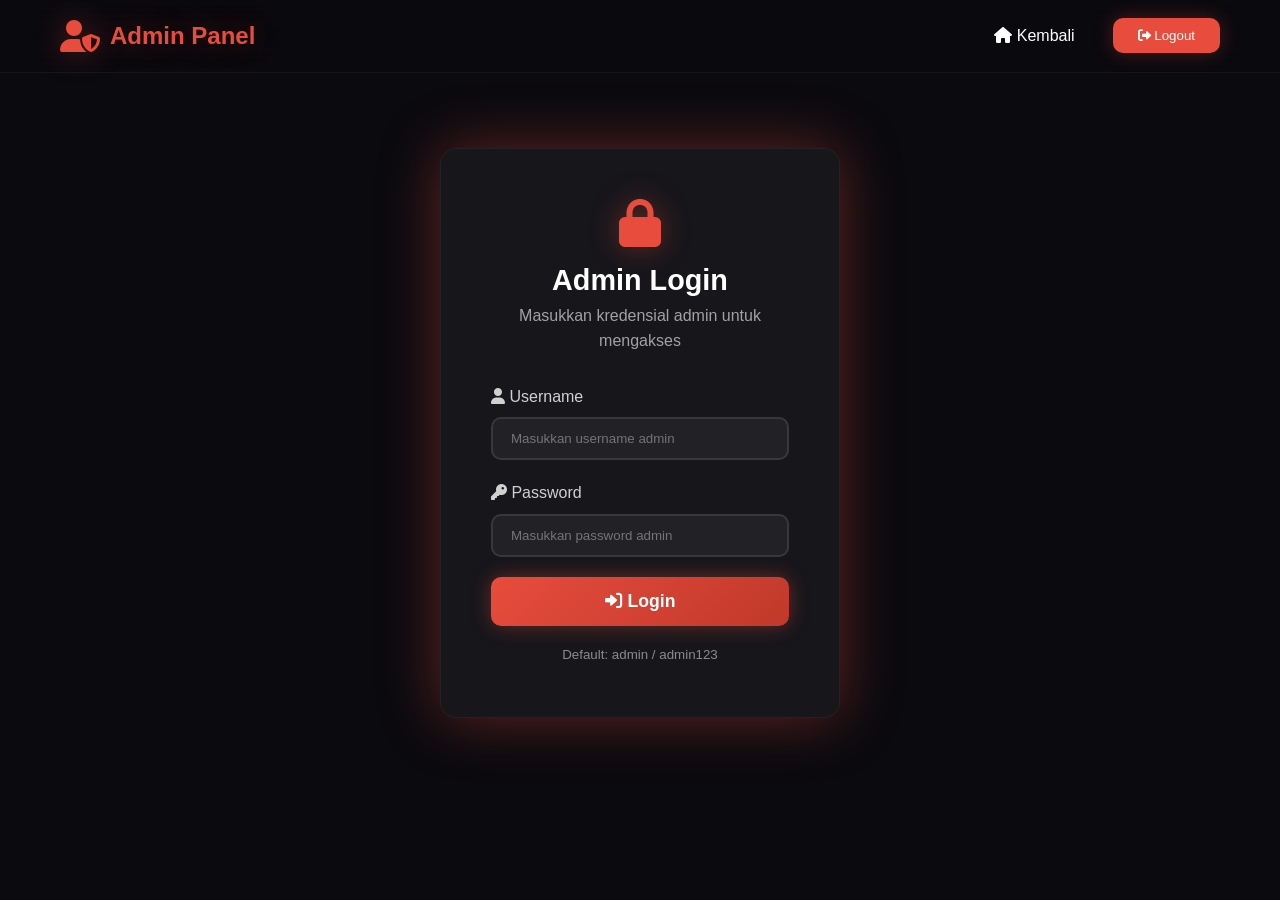
<file: admin.html>
<!DOCTYPE html>
<html lang="id">
<head>
    <meta charset="UTF-8">
    <meta name="viewport" content="width=device-width, initial-scale=1.0">
    <title>Admin Panel - GameStore</title>
    <link rel="stylesheet" href="style.css">
    <link href="https://cdnjs.cloudflare.com/ajax/libs/font-awesome/6.0.0/css/all.min.css" rel="stylesheet">
</head>
<body>
    <!-- Admin Navbar -->
    <header class="navbar admin-nav">
        <div class="container">
            <div class="nav-brand">
                <i class="fas fa-user-shield"></i>
                <span>Admin Panel</span>
            </div>
            <div class="nav-menu">
                <a href="index.html"><i class="fas fa-home"></i> Kembali</a>
                <button onclick="logoutAdmin()" class="logout-btn"><i class="fas fa-sign-out-alt"></i> Logout</button>
            </div>
        </div>
    </header>

    <!-- Login Section -->
    <section id="adminLogin" class="admin-login-section">
        <div class="container">
            <div class="login-box">
                <div class="login-header">
                    <i class="fas fa-lock"></i>
                    <h2>Admin Login</h2>
                    <p>Masukkan kredensial admin untuk mengakses</p>
                </div>
                <form id="loginForm" onsubmit="handleLogin(event)">
                    <div class="form-group">
                        <label><i class="fas fa-user"></i> Username</label>
                        <input type="text" id="adminUsername" placeholder="Masukkan username admin" required>
                    </div>
                    <div class="form-group">
                        <label><i class="fas fa-key"></i> Password</label>
                        <input type="password" id="adminPassword" placeholder="Masukkan password admin" required>
                    </div>
                    <button type="submit" class="login-btn">
                        <i class="fas fa-sign-in-alt"></i> Login
                    </button>
                </form>
                <div class="login-hint">
                    <small>Default: admin / admin123</small>
                </div>
            </div>
        </div>
    </section>

    <!-- Admin Dashboard -->
    <section id="adminDashboard" class="admin-dashboard" style="display: none;">
        <div class="container">
            <div class="dashboard-header">
                <h2><i class="fas fa-dashboard"></i> Dashboard Admin</h2>
                <div class="theme-controls">
                    <label><i class="fas fa-palette"></i> Tema Warna:</label>
                    <div class="theme-options">
                        <button onclick="setTheme('red-white')" class="theme-btn red-white" data-theme="red-white"></button>
                        <button onclick="setTheme('blue-white')" class="theme-btn blue-white" data-theme="blue-white"></button>
                        <button onclick="setTheme('yellow-black')" class="theme-btn yellow-black" data-theme="yellow-black"></button>
                        <button onclick="setTheme('yellow-white')" class="theme-btn yellow-white" data-theme="yellow-white"></button>
                        <button onclick="setTheme('green-white')" class="theme-btn green-white" data-theme="green-white"></button>
                        <button onclick="setTheme('purple-white')" class="theme-btn purple-white" data-theme="purple-white"></button>
                        <button onclick="setTheme('orange-white')" class="theme-btn orange-white" data-theme="orange-white"></button>
                        <button onclick="setTheme('pink-white')" class="theme-btn pink-white" data-theme="pink-white"></button>
                    </div>
                </div>
            </div>

            <!-- Stats -->
            <div class="stats-grid">
                <div class="stat-card">
                    <i class="fas fa-gamepad"></i>
                    <div>
                        <h3 id="totalAccounts">0</h3>
                        <p>Total Akun</p>
                    </div>
                </div>
                <div class="stat-card">
                    <i class="fas fa-tag"></i>
                    <div>
                        <h3 id="totalGames">0</h3>
                        <p>Total Game</p>
                    </div>
                </div>
            </div>

            <!-- Upload Form -->
            <div class="upload-section">
                <h3><i class="fas fa-upload"></i> Upload Akun Baru</h3>
                <form id="uploadForm" onsubmit="handleUpload(event)">
                    <div class="form-row">
                        <div class="form-group">
                            <label><i class="fas fa-gamepad"></i> Nama Game</label>
                            <select id="gameName" required>
                                <option value="">Pilih Game</option>
                                <option value="Free Fire">Free Fire</option>
                                <option value="Mobile Legends">Mobile Legends</option>
                                <option value="PUBG">PUBG</option>
                                <option value="Genshin Impact">Genshin Impact</option>
                                <option value="Valorant">Valorant</option>
                            </select>
                        </div>
                        <div class="form-group">
                            <label><i class="fas fa-tag"></i> Harga (Rp)</label>
                            <input type="number" id="price" placeholder="Contoh: 50000" required>
                        </div>
                    </div>
                    <div class="form-group">
                        <label><i class="fas fa-images"></i> Foto Akun (bisa pilih beberapa)</label>
                        <input type="file" id="accountImages" accept="image/*" multiple required>
                        <div class="image-preview" id="imagePreview"></div>
                    </div>
                    <div class="form-group">
                        <label><i class="fas fa-info-circle"></i> Spek & Detail Akun</label>
                        <textarea id="specs" rows="4" placeholder="Masukkan spesifikasi akun, rank, skin, dll" required></textarea>
                    </div>
                    <div class="form-group">
                        <label><i class="fas fa-clipboard-list"></i> Detail Lainnya</label>
                        <textarea id="details" rows="3" placeholder="Detail tambahan akun"></textarea>
                    </div>
                    <div class="form-group">
                        <label><i class="fab fa-whatsapp"></i> Nomor WhatsApp (untuk pembelian)</label>
                        <input type="text" id="whatsappNumber" placeholder="Contoh: 628123456789" required>
                    </div>
                    <button type="submit" class="upload-btn">
                        <i class="fas fa-cloud-upload-alt"></i> Upload Akun
                    </button>
                </form>
            </div>

            <!-- Account Management -->
            <div class="account-management">
                <h3><i class="fas fa-list"></i> Kelola Akun</h3>
                <div id="adminAccountList" class="admin-account-grid">
                    <!-- Accounts will be rendered here -->
                </div>
            </div>
        </div>
    </section>

    <script src="db.js"></script>
    <script src="admin.js"></script>
</body>
</html>
</file>
<file: style.css>
/* Reset & Base */
* {
    margin: 0;
    padding: 0;
    box-sizing: border-box;
}

:root {
    --primary: #e74c3c;
    --primary-dark: #c0392b;
    --primary-glow: rgba(231, 76, 60, 0.4);
    --secondary: #2c3e50;
    --bg: #0a0a0f;
    --text: #ffffff;
    --white: #ffffff;
    --card-bg: rgba(255, 255, 255, 0.05);
    --shadow: 0 8px 32px rgba(0,0,0,0.3);
    --radius: 16px;
    --transition: all 0.3s ease;
}

body {
    font-family: 'Segoe UI', Tahoma, Geneva, Verdana, sans-serif;
    background: var(--bg);
    color: var(--text);
    line-height: 1.6;
    overflow-x: hidden;
}

.container {
    max-width: 1200px;
    margin: 0 auto;
    padding: 0 20px;
}

/* Loading Screen */
.loading-screen {
    position: fixed;
    top: 0;
    left: 0;
    width: 100%;
    height: 100%;
    background: var(--bg);
    display: flex;
    align-items: center;
    justify-content: center;
    z-index: 99999;
    transition: opacity 0.8s ease;
}

.loading-screen.hidden {
    opacity: 0;
    pointer-events: none;
}

.loading-content {
    text-align: center;
    padding: 40px;
}

.loading-logo {
    font-size: 3rem;
    font-weight: bold;
    color: var(--primary);
    margin-bottom: 40px;
    display: flex;
    align-items: center;
    justify-content: center;
    gap: 15px;
    animation: pulse 1.5s ease-in-out infinite;
}

.loading-logo i {
    font-size: 4rem;
}

.loading-bar-container {
    width: 400px;
    max-width: 90vw;
    height: 6px;
    background: rgba(255,255,255,0.1);
    border-radius: 10px;
    overflow: hidden;
    margin: 0 auto 20px;
    box-shadow: 0 0 20px var(--primary-glow);
}

.loading-bar {
    width: 0%;
    height: 100%;
    background: linear-gradient(90deg, var(--primary), var(--primary-dark));
    border-radius: 10px;
    transition: width 0.3s ease;
    box-shadow: 0 0 30px var(--primary-glow);
}

.loading-percentage {
    font-size: 2rem;
    font-weight: bold;
    color: var(--primary);
    margin-bottom: 10px;
    text-shadow: 0 0 30px var(--primary-glow);
}

.loading-text {
    color: rgba(255,255,255,0.6);
    font-size: 0.9rem;
}

@keyframes pulse {
    0%, 100% { transform: scale(1); }
    50% { transform: scale(1.05); }
}

/* Navbar */
.navbar {
    background: rgba(10, 10, 15, 0.9);
    backdrop-filter: blur(20px);
    border-bottom: 1px solid rgba(255,255,255,0.05);
    padding: 15px 0;
    position: sticky;
    top: 0;
    z-index: 1000;
}

.navbar .container {
    display: flex;
    justify-content: space-between;
    align-items: center;
    flex-wrap: wrap;
    gap: 15px;
}

.nav-brand {
    display: flex;
    align-items: center;
    gap: 10px;
    font-size: 1.5rem;
    font-weight: bold;
    color: var(--primary);
    text-shadow: 0 0 30px var(--primary-glow);
}

.nav-brand i {
    font-size: 2rem;
    animation: pulse 2s ease-in-out infinite;
}

.nav-menu {
    display: flex;
    gap: 20px;
    align-items: center;
    flex-wrap: wrap;
}

.nav-menu a {
    text-decoration: none;
    color: var(--text);
    padding: 8px 18px;
    border-radius: 10px;
    transition: var(--transition);
    font-weight: 500;
    position: relative;
}

.nav-menu a::after {
    content: '';
    position: absolute;
    bottom: 0;
    left: 50%;
    width: 0;
    height: 2px;
    background: var(--primary);
    transition: var(--transition);
    transform: translateX(-50%);
}

.nav-menu a:hover::after,
.nav-menu a.active::after {
    width: 70%;
}

.nav-menu a:hover,
.nav-menu a.active {
    background: rgba(231, 76, 60, 0.1);
    color: var(--primary);
    box-shadow: 0 0 30px var(--primary-glow);
}

.nav-menu .admin-btn {
    background: var(--primary);
    color: var(--white);
    border-radius: 10px;
    box-shadow: 0 0 30px var(--primary-glow);
}

.nav-menu .admin-btn:hover {
    transform: scale(1.05);
    box-shadow: 0 0 50px var(--primary-glow);
}

.nav-search {
    display: flex;
    gap: 8px;
}

.nav-search input {
    padding: 10px 20px;
    border: 2px solid rgba(255,255,255,0.1);
    border-radius: 10px;
    outline: none;
    transition: var(--transition);
    min-width: 200px;
    background: rgba(255,255,255,0.05);
    color: var(--text);
}

.nav-search input:focus {
    border-color: var(--primary);
    box-shadow: 0 0 30px var(--primary-glow);
    background: rgba(255,255,255,0.08);
}

.nav-search input::placeholder {
    color: rgba(255,255,255,0.4);
}

.nav-search button {
    padding: 10px 20px;
    background: var(--primary);
    color: var(--white);
    border: none;
    border-radius: 10px;
    cursor: pointer;
    transition: var(--transition);
    box-shadow: 0 0 20px var(--primary-glow);
}

.nav-search button:hover {
    transform: scale(1.05);
    box-shadow: 0 0 40px var(--primary-glow);
}

/* Hero */
.hero {
    background: linear-gradient(135deg, rgba(231, 76, 60, 0.1), rgba(192, 57, 43, 0.05));
    padding: 100px 0;
    text-align: center;
    position: relative;
    overflow: hidden;
}

.hero::before {
    content: '';
    position: absolute;
    top: -50%;
    left: -50%;
    width: 200%;
    height: 200%;
    background: radial-gradient(circle, var(--primary-glow) 0%, transparent 70%);
    animation: rotateGlow 20s linear infinite;
    opacity: 0.3;
}

@keyframes rotateGlow {
    0% { transform: rotate(0deg); }
    100% { transform: rotate(360deg); }
}

.hero-content {
    position: relative;
    z-index: 1;
}

.hero-content h1 {
    font-size: 3.5rem;
    margin-bottom: 20px;
    background: linear-gradient(135deg, var(--primary), var(--white));
    -webkit-background-clip: text;
    -webkit-text-fill-color: transparent;
    text-shadow: 0 0 60px var(--primary-glow);
}

.hero-content p {
    font-size: 1.2rem;
    margin-bottom: 30px;
    opacity: 0.8;
}

.hero-badges {
    display: flex;
    gap: 30px;
    justify-content: center;
    flex-wrap: wrap;
}

.hero-badges span {
    background: rgba(255,255,255,0.05);
    padding: 12px 25px;
    border-radius: 50px;
    display: flex;
    align-items: center;
    gap: 10px;
    backdrop-filter: blur(10px);
    border: 1px solid rgba(255,255,255,0.1);
    transition: var(--transition);
}

.hero-badges span:hover {
    transform: translateY(-3px);
    box-shadow: 0 0 30px var(--primary-glow);
    border-color: var(--primary);
}

/* Filter Section */
.filter-section {
    background: rgba(255,255,255,0.03);
    padding: 20px 0;
    border-bottom: 1px solid rgba(255,255,255,0.05);
    margin-bottom: 30px;
}

.filter-group {
    display: flex;
    gap: 15px;
    flex-wrap: wrap;
}

.filter-group select {
    padding: 12px 20px;
    border: 2px solid rgba(255,255,255,0.1);
    border-radius: 10px;
    outline: none;
    cursor: pointer;
    transition: var(--transition);
    background: rgba(255,255,255,0.05);
    color: var(--text);
    backdrop-filter: blur(10px);
}

.filter-group select:focus {
    border-color: var(--primary);
    box-shadow: 0 0 20px var(--primary-glow);
}

.filter-group select option {
    background: var(--bg);
    color: var(--text);
}

/* Section Title */
.section-title {
    font-size: 2rem;
    margin-bottom: 30px;
    display: flex;
    align-items: center;
    gap: 10px;
    color: var(--text);
}

.section-title i {
    color: var(--primary);
    text-shadow: 0 0 30px var(--primary-glow);
}

/* Account Grid */
.account-section {
    padding: 40px 0;
}

.account-grid {
    display: grid;
    grid-template-columns: repeat(auto-fill, minmax(300px, 1fr));
    gap: 25px;
}

.account-card {
    background: var(--card-bg);
    border-radius: var(--radius);
    overflow: hidden;
    border: 1px solid rgba(255,255,255,0.05);
    transition: var(--transition);
    position: relative;
    cursor: pointer;
}

.account-card:hover {
    transform: translateY(-10px);
    border-color: var(--primary);
    box-shadow: 0 0 50px var(--primary-glow);
}

.account-card .account-image {
    width: 100%;
    height: 220px;
    object-fit: cover;
    background: #1a1a2e;
    transition: var(--transition);
}

.account-card:hover .account-image {
    transform: scale(1.05);
}

.account-card .account-images-slider {
    position: relative;
    height: 220px;
    overflow: hidden;
}

.account-card .account-images-slider img {
    width: 100%;
    height: 100%;
    object-fit: cover;
    transition: var(--transition);
}

.account-card .account-code {
    position: absolute;
    top: 15px;
    right: 15px;
    background: var(--primary);
    color: var(--white);
    padding: 6px 15px;
    border-radius: 50px;
    font-size: 0.8rem;
    font-weight: bold;
    box-shadow: 0 0 30px var(--primary-glow);
    z-index: 2;
}

.account-card .account-info {
    padding: 20px;
}

.account-card .account-game {
    font-size: 0.9rem;
    color: var(--primary);
    font-weight: bold;
    text-shadow: 0 0 20px var(--primary-glow);
}

.account-card .account-title {
    font-size: 1.2rem;
    margin: 8px 0;
    font-weight: bold;
}

.account-card .account-price {
    font-size: 1.6rem;
    font-weight: bold;
    color: var(--primary);
    margin: 10px 0;
    text-shadow: 0 0 30px var(--primary-glow);
}

.account-card .account-specs {
    color: rgba(255,255,255,0.7);
    font-size: 0.9rem;
    margin: 10px 0;
    line-height: 1.6;
}

.account-card .buy-btn {
    width: 100%;
    padding: 14px;
    background: linear-gradient(135deg, var(--primary), var(--primary-dark));
    color: var(--white);
    border: none;
    border-radius: 10px;
    font-size: 1rem;
    font-weight: bold;
    cursor: pointer;
    transition: var(--transition);
    margin-top: 15px;
    box-shadow: 0 0 20px var(--primary-glow);
}

.account-card .buy-btn:hover {
    transform: scale(1.02);
    box-shadow: 0 0 50px var(--primary-glow);
}

/* Modal */
.modal {
    display: none;
    position: fixed;
    top: 0;
    left: 0;
    width: 100%;
    height: 100%;
    background: rgba(0,0,0,0.8);
    backdrop-filter: blur(10px);
    z-index: 10000;
    align-items: center;
    justify-content: center;
    animation: fadeIn 0.3s ease;
}

.modal.show {
    display: flex;
}

.modal-content {
    background: var(--bg);
    border-radius: var(--radius);
    max-width: 800px;
    width: 95%;
    max-height: 90vh;
    overflow-y: auto;
    padding: 40px;
    position: relative;
    border: 1px solid rgba(255,255,255,0.1);
    box-shadow: 0 0 60px var(--primary-glow);
    animation: slideUp 0.3s ease;
}

@keyframes slideUp {
    from { transform: translateY(50px); opacity: 0; }
    to { transform: translateY(0); opacity: 1; }
}

.modal-close {
    position: sticky;
    top: 0;
    float: right;
    font-size: 2rem;
    cursor: pointer;
    color: var(--text);
    transition: var(--transition);
    z-index: 10;
    background: var(--bg);
    padding: 0 10px;
}

.modal-close:hover {
    color: var(--primary);
    transform: rotate(90deg);
}

.modal-detail-image {
    width: 100%;
    max-height: 400px;
    object-fit: cover;
    border-radius: var(--radius);
    margin-bottom: 20px;
}

.modal-detail-images {
    display: grid;
    grid-template-columns: repeat(auto-fill, minmax(150px, 1fr));
    gap: 15px;
    margin: 20px 0;
}

.modal-detail-images img {
    width: 100%;
    height: 150px;
    object-fit: cover;
    border-radius: 10px;
    cursor: pointer;
    transition: var(--transition);
    border: 2px solid transparent;
}

.modal-detail-images img:hover {
    transform: scale(1.05);
    border-color: var(--primary);
    box-shadow: 0 0 30px var(--primary-glow);
}

.modal-detail-title {
    font-size: 2rem;
    margin: 20px 0 10px;
    color: var(--primary);
}

.modal-detail-price {
    font-size: 2rem;
    font-weight: bold;
    color: var(--primary);
    margin: 15px 0;
    text-shadow: 0 0 30px var(--primary-glow);
}

.modal-detail-specs {
    background: rgba(255,255,255,0.05);
    padding: 20px;
    border-radius: 10px;
    margin: 15px 0;
    border-left: 3px solid var(--primary);
}

.modal-detail-specs h4 {
    color: var(--primary);
    margin-bottom: 10px;
}

.modal-whatsapp-btn {
    display: inline-flex;
    align-items: center;
    gap: 10px;
    padding: 15px 35px;
    background: #25D366;
    color: white;
    border: none;
    border-radius: 10px;
    font-size: 1.1rem;
    font-weight: bold;
    cursor: pointer;
    transition: var(--transition);
    text-decoration: none;
    margin-top: 20px;
    box-shadow: 0 0 30px rgba(37, 211, 102, 0.3);
}

.modal-whatsapp-btn:hover {
    transform: scale(1.05);
    box-shadow: 0 0 50px rgba(37, 211, 102, 0.5);
}

/* About Section */
.about-section {
    padding: 60px 0;
    background: rgba(255,255,255,0.02);
}

.about-content p {
    font-size: 1.1rem;
    text-align: center;
    max-width: 700px;
    margin: 0 auto 40px;
    opacity: 0.8;
}

.about-features {
    display: grid;
    grid-template-columns: repeat(auto-fit, minmax(200px, 1fr));
    gap: 30px;
    margin-top: 30px;
}

.feature {
    text-align: center;
    padding: 30px 20px;
    background: var(--card-bg);
    border-radius: var(--radius);
    transition: var(--transition);
    border: 1px solid rgba(255,255,255,0.05);
}

.feature:hover {
    transform: translateY(-5px);
    border-color: var(--primary);
    box-shadow: 0 0 40px var(--primary-glow);
}

.feature i {
    font-size: 2.5rem;
    color: var(--primary);
    margin-bottom: 15px;
    text-shadow: 0 0 30px var(--primary-glow);
}

.feature h3 {
    margin-bottom: 10px;
}

.feature p {
    opacity: 0.7;
    font-size: 0.9rem;
}

/* Footer */
.footer {
    background: rgba(0,0,0,0.3);
    text-align: center;
    padding: 30px 0;
    margin-top: 40px;
    border-top: 1px solid rgba(255,255,255,0.05);
}

.footer p {
    opacity: 0.6;
}

/* Admin Login */
.admin-login-section {
    min-height: 80vh;
    display: flex;
    align-items: center;
    justify-content: center;
    padding: 40px 0;
}

.login-box {
    background: var(--card-bg);
    padding: 50px;
    border-radius: var(--radius);
    border: 1px solid rgba(255,255,255,0.05);
    max-width: 400px;
    width: 100%;
    box-shadow: 0 0 60px var(--primary-glow);
}

.login-header {
    text-align: center;
    margin-bottom: 30px;
}

.login-header i {
    font-size: 3rem;
    color: var(--primary);
    margin-bottom: 10px;
    text-shadow: 0 0 30px var(--primary-glow);
}

.login-header h2 {
    font-size: 1.8rem;
}

.login-header p {
    opacity: 0.6;
}

.form-group {
    margin-bottom: 20px;
}

.form-group label {
    display: block;
    margin-bottom: 8px;
    font-weight: 500;
    opacity: 0.8;
}

.form-group input,
.form-group select,
.form-group textarea {
    width: 100%;
    padding: 12px 18px;
    border: 2px solid rgba(255,255,255,0.1);
    border-radius: 10px;
    outline: none;
    transition: var(--transition);
    font-family: inherit;
    background: rgba(255,255,255,0.05);
    color: var(--text);
}

.form-group input:focus,
.form-group select:focus,
.form-group textarea:focus {
    border-color: var(--primary);
    box-shadow: 0 0 20px var(--primary-glow);
}

.form-group textarea {
    resize: vertical;
}

.login-btn,
.upload-btn {
    width: 100%;
    padding: 14px;
    background: linear-gradient(135deg, var(--primary), var(--primary-dark));
    color: var(--white);
    border: none;
    border-radius: 10px;
    font-size: 1.1rem;
    font-weight: bold;
    cursor: pointer;
    transition: var(--transition);
    box-shadow: 0 0 20px var(--primary-glow);
}

.login-btn:hover,
.upload-btn:hover {
    transform: scale(1.02);
    box-shadow: 0 0 50px var(--primary-glow);
}

.login-hint {
    text-align: center;
    margin-top: 15px;
    opacity: 0.5;
}

/* Admin Dashboard */
.admin-dashboard {
    padding: 40px 0;
}

.dashboard-header {
    display: flex;
    justify-content: space-between;
    align-items: center;
    flex-wrap: wrap;
    gap: 20px;
    margin-bottom: 30px;
    padding: 25px;
    background: var(--card-bg);
    border-radius: var(--radius);
    border: 1px solid rgba(255,255,255,0.05);
}

.dashboard-header h2 {
    font-size: 1.8rem;
}

.dashboard-header h2 i {
    color: var(--primary);
    text-shadow: 0 0 30px var(--primary-glow);
}

.theme-controls {
    display: flex;
    align-items: center;
    gap: 15px;
    flex-wrap: wrap;
}

.theme-options {
    display: flex;
    gap: 10px;
    flex-wrap: wrap;
}

.theme-btn {
    width: 35px;
    height: 35px;
    border-radius: 50%;
    border: 2px solid rgba(255,255,255,0.2);
    cursor: pointer;
    transition: var(--transition);
    position: relative;
}

.theme-btn:hover {
    transform: scale(1.15);
    border-color: var(--primary);
}

.theme-btn.active {
    border-color: var(--primary);
    box-shadow: 0 0 30px var(--primary-glow);
}

.theme-btn.red-white {
    background: linear-gradient(135deg, #e74c3c, #ffffff);
}
.theme-btn.blue-white {
    background: linear-gradient(135deg, #3498db, #ffffff);
}
.theme-btn.yellow-black {
    background: linear-gradient(135deg, #f1c40f, #2c3e50);
}
.theme-btn.yellow-white {
    background: linear-gradient(135deg, #f1c40f, #ffffff);
}
.theme-btn.green-white {
    background: linear-gradient(135deg, #2ecc71, #ffffff);
}
.theme-btn.purple-white {
    background: linear-gradient(135deg, #9b59b6, #ffffff);
}
.theme-btn.orange-white {
    background: linear-gradient(135deg, #e67e22, #ffffff);
}
.theme-btn.pink-white {
    background: linear-gradient(135deg, #e91e63, #ffffff);
}

/* Stats */
.stats-grid {
    display: grid;
    grid-template-columns: repeat(auto-fit, minmax(200px, 1fr));
    gap: 20px;
    margin-bottom: 30px;
}

.stat-card {
    background: var(--card-bg);
    padding: 25px;
    border-radius: var(--radius);
    border: 1px solid rgba(255,255,255,0.05);
    display: flex;
    align-items: center;
    gap: 20px;
    transition: var(--transition);
}

.stat-card:hover {
    border-color: var(--primary);
    box-shadow: 0 0 30px var(--primary-glow);
}

.stat-card i {
    font-size: 2.5rem;
    color: var(--primary);
    text-shadow: 0 0 30px var(--primary-glow);
}

.stat-card h3 {
    font-size: 2rem;
}

.stat-card p {
    opacity: 0.6;
}

/* Upload Section */
.upload-section {
    background: var(--card-bg);
    padding: 30px;
    border-radius: var(--radius);
    border: 1px solid rgba(255,255,255,0.05);
    margin-bottom: 30px;
}

.upload-section h3 {
    margin-bottom: 20px;
    font-size: 1.4rem;
}

.upload-section h3 i {
    color: var(--primary);
    text-shadow: 0 0 20px var(--primary-glow);
}

.form-row {
    display: grid;
    grid-template-columns: 1fr 1fr;
    gap: 20px;
}

.image-preview {
    margin-top: 15px;
    display: grid;
    grid-template-columns: repeat(auto-fill, minmax(120px, 1fr));
    gap: 10px;
}

.image-preview img {
    width: 100%;
    height: 120px;
    object-fit: cover;
    border-radius: 8px;
    border: 2px solid rgba(255,255,255,0.1);
    transition: var(--transition);
}

.image-preview img:hover {
    transform: scale(1.05);
    border-color: var(--primary);
}

/* Admin Account Grid */
.admin-account-grid {
    display: grid;
    grid-template-columns: repeat(auto-fill, minmax(280px, 1fr));
    gap: 20px;
}

.admin-account-card {
    background: var(--card-bg);
    border-radius: var(--radius);
    overflow: hidden;
    border: 1px solid rgba(255,255,255,0.05);
    transition: var(--transition);
}

.admin-account-card:hover {
    transform: translateY(-5px);
    border-color: var(--primary);
    box-shadow: 0 0 30px var(--primary-glow);
}

.admin-account-card .images-preview {
    display: grid;
    grid-template-columns: repeat(3, 1fr);
    gap: 2px;
    height: 120px;
}

.admin-account-card .images-preview img {
    width: 100%;
    height: 100%;
    object-fit: cover;
}

.admin-account-card .info {
    padding: 15px;
}

.admin-account-card .info h4 {
    font-size: 1rem;
    margin-bottom: 5px;
}

.admin-account-card .info .price {
    color: var(--primary);
    font-weight: bold;
    font-size: 1.1rem;
}

.admin-account-card .actions {
    padding: 10px 15px;
    display: flex;
    gap: 10px;
}

.admin-account-card .actions button {
    flex: 1;
    padding: 10px;
    border: none;
    border-radius: 8px;
    cursor: pointer;
    font-weight: 500;
    transition: var(--transition);
}

.admin-account-card .actions .delete-btn {
    background: #e74c3c;
    color: white;
    box-shadow: 0 0 20px rgba(231, 76, 60, 0.3);
}

.admin-account-card .actions .delete-btn:hover {
    transform: scale(1.05);
    box-shadow: 0 0 40px rgba(231, 76, 60, 0.5);
}

.logout-btn {
    padding: 10px 25px;
    background: #e74c3c;
    color: white;
    border: none;
    border-radius: 10px;
    cursor: pointer;
    font-weight: 500;
    transition: var(--transition);
    box-shadow: 0 0 20px rgba(231, 76, 60, 0.3);
}

.logout-btn:hover {
    transform: scale(1.05);
    box-shadow: 0 0 40px rgba(231, 76, 60, 0.5);
}

/* Toast Notifications */
.toast {
    position: fixed;
    bottom: 30px;
    right: 30px;
    padding: 18px 30px;
    border-radius: 12px;
    color: white;
    font-weight: 500;
    box-shadow: 0 0 50px rgba(0,0,0,0.5);
    z-index: 9999;
    animation: slideIn 0.4s ease;
    backdrop-filter: blur(10px);
    border: 1px solid rgba(255,255,255,0.1);
}

.toast.success {
    background: rgba(46, 204, 113, 0.9);
    box-shadow: 0 0 40px rgba(46, 204, 113, 0.3);
}

.toast.error {
    background: rgba(231, 76, 60, 0.9);
    box-shadow: 0 0 40px rgba(231, 76, 60, 0.3);
}

.toast.info {
    background: rgba(52, 152, 219, 0.9);
    box-shadow: 0 0 40px rgba(52, 152, 219, 0.3);
}

@keyframes slideIn {
    from { transform: translateX(100%) scale(0.9); opacity: 0; }
    to { transform: translateX(0) scale(1); opacity: 1; }
}

/* Responsive */
@media (max-width: 768px) {
    .navbar .container {
        flex-direction: column;
        align-items: stretch;
    }

    .nav-menu {
        justify-content: center;
        flex-wrap: wrap;
    }

    .nav-search {
        width: 100%;
    }

    .nav-search input {
        flex: 1;
        min-width: auto;
    }

    .hero-content h1 {
        font-size: 2.2rem;
    }

    .form-row {
        grid-template-columns: 1fr;
    }

    .dashboard-header {
        flex-direction: column;
        align-items: stretch;
        text-align: center;
    }

    .theme-controls {
        justify-content: center;
    }

    .account-grid {
        grid-template-columns: 1fr;
    }

    .admin-account-grid {
        grid-template-columns: 1fr;
    }

    .modal-content {
        padding: 20px;
        margin: 10px;
    }

    .modal-detail-images {
        grid-template-columns: repeat(auto-fill, minmax(100px, 1fr));
    }

    .loading-bar-container {
        width: 90vw;
    }
}

/* Animations */
@keyframes fadeIn {
    from { opacity: 0; }
    to { opacity: 1; }
}

@keyframes glowPulse {
    0%, 100% { box-shadow: 0 0 20px var(--primary-glow); }
    50% { box-shadow: 0 0 60px var(--primary-glow); }
}

.account-card {
    animation: fadeIn 0.5s ease;
}

/* Scrollbar */
::-webkit-scrollbar {
    width: 8px;
}

::-webkit-scrollbar-track {
    background: var(--bg);
}

::-webkit-scrollbar-thumb {
    background: var(--primary);
    border-radius: 10px;
}

::-webkit-scrollbar-thumb:hover {
    background: var(--primary-dark);
}
</file>
